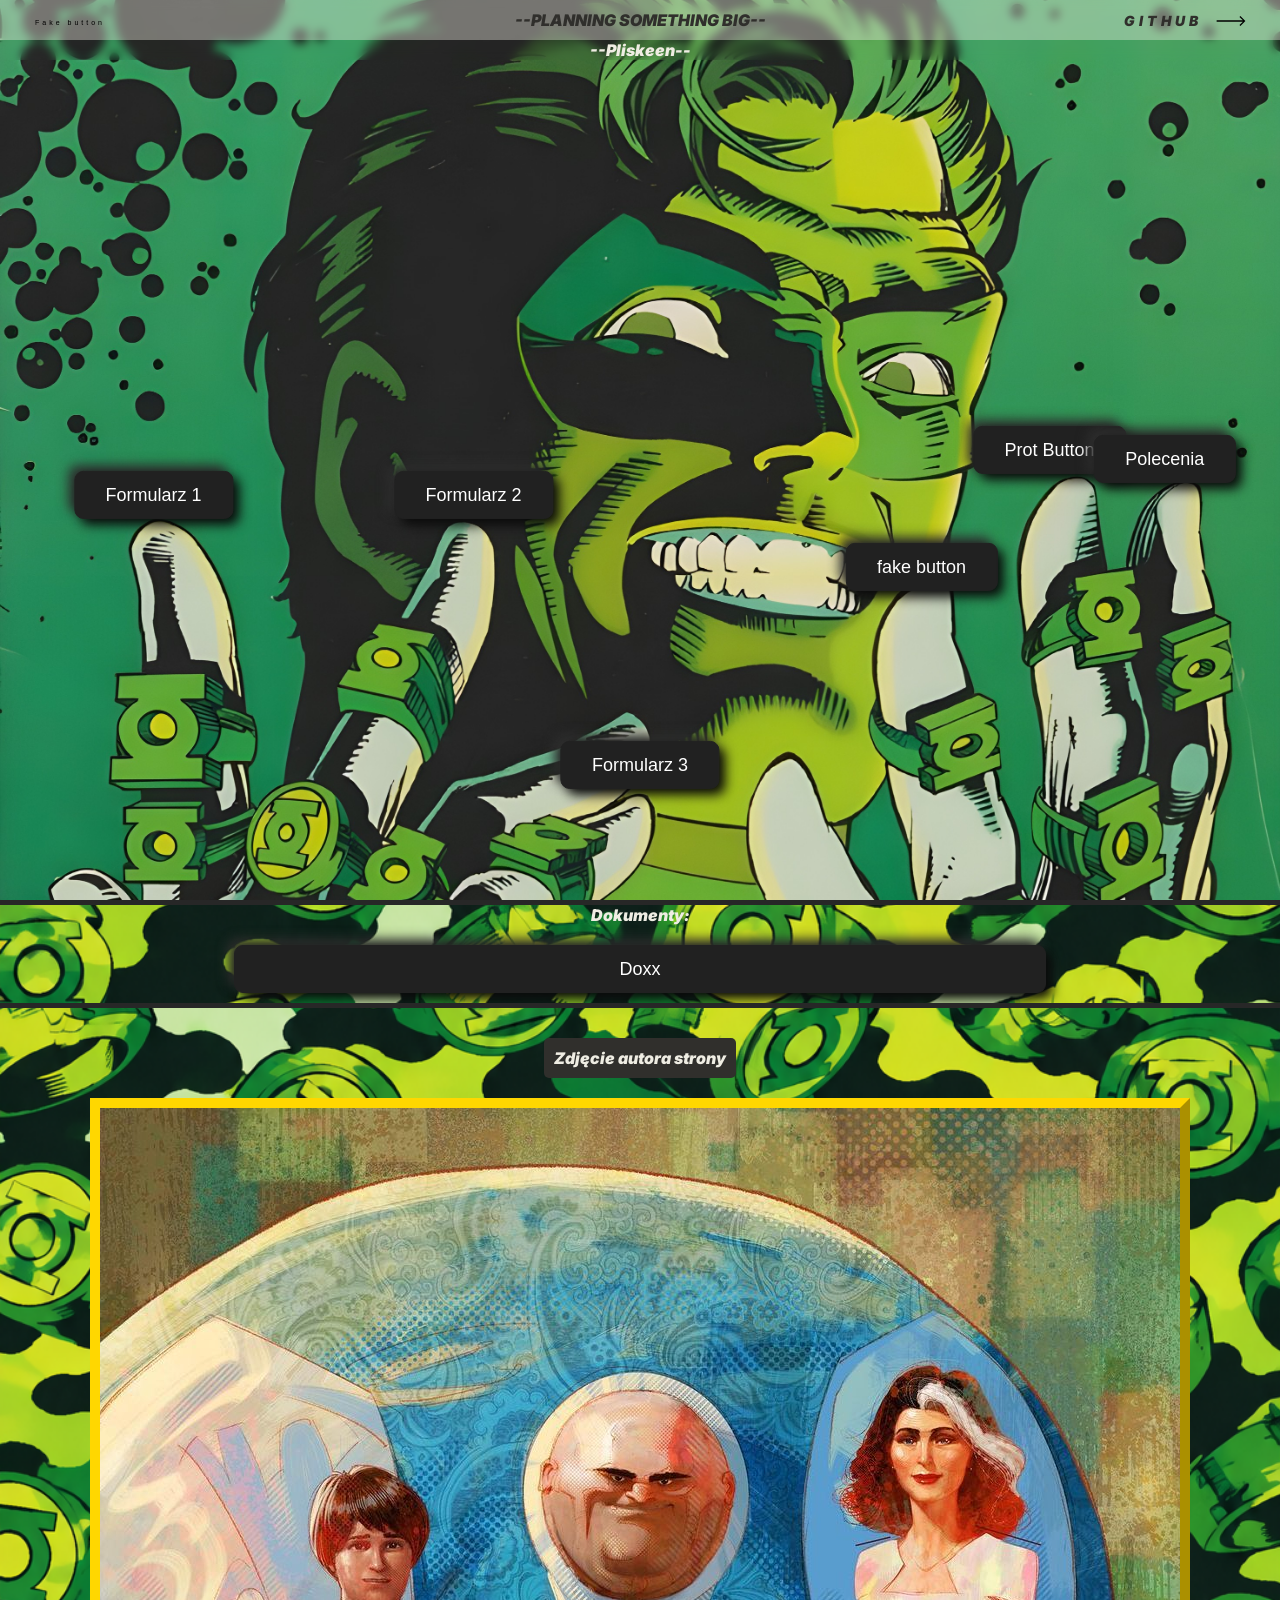
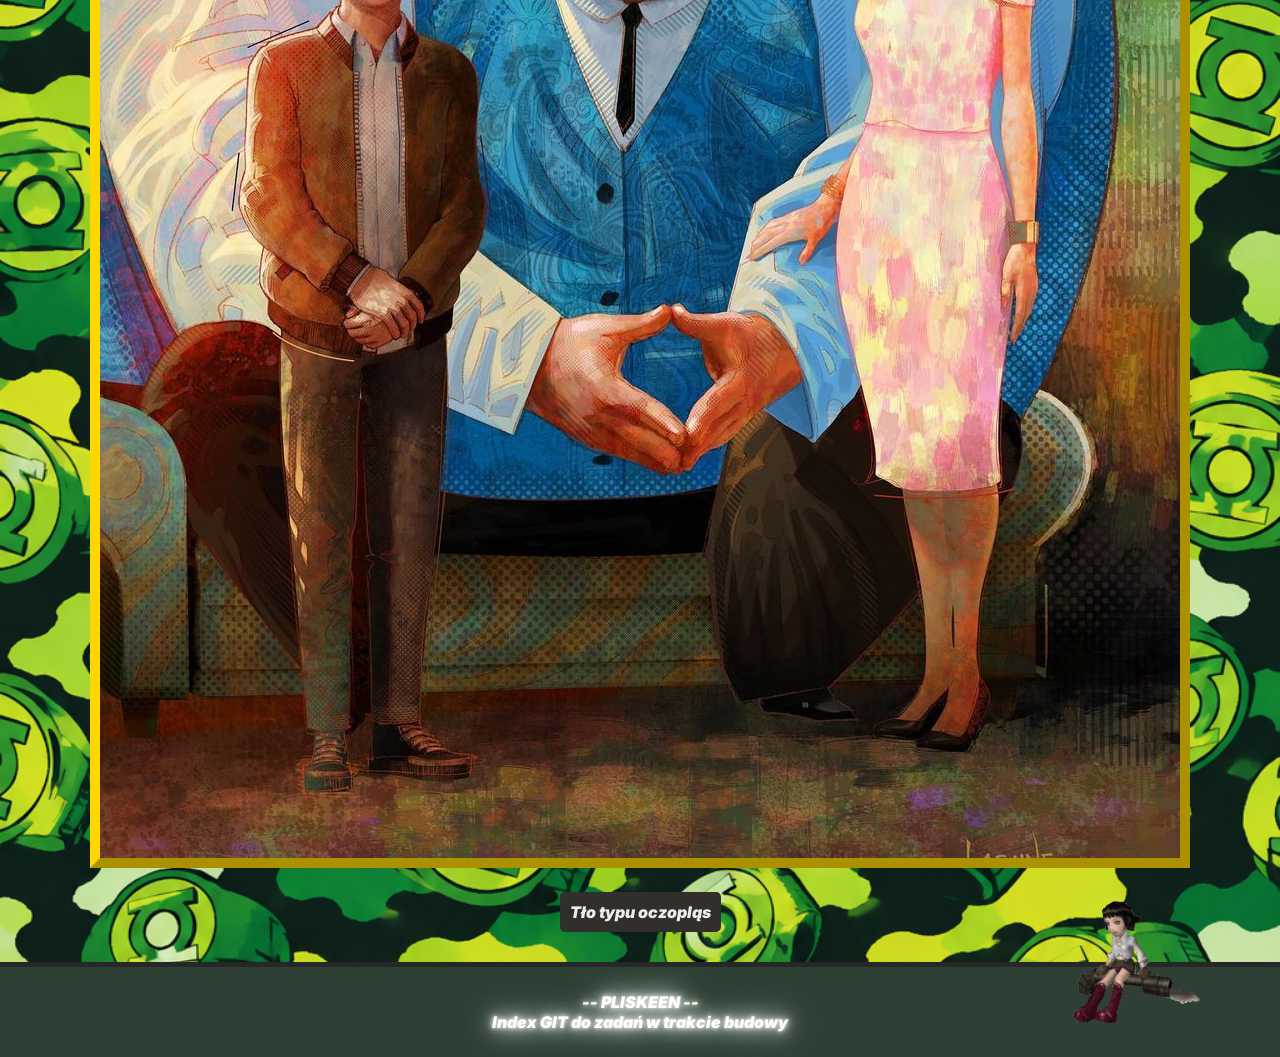
<file: index.html>
<!DOCTYPE html>


	<head>
	    <!-- Przyciski-->
        <link rel="stylesheet" href="bing.css">
        <link rel="stylesheet" href="bing2.css">
        <link rel="stylesheet" href="bing3.css">
        <link rel="stylesheet" href="bing4.css">
        <link rel="stylesheet" href="bing5.css">
        <link rel="stylesheet" href="bing4black.css">
        <!--main styl -->
        <link rel="stylesheet" href="ss.css">
        <!--ikona -->
        <link rel="icon" type="image/png" href="img/smileystill.png">
		<meta charset='utf-8'>
    	<title> Parralex</title>
    </head>
    <body>
        <section class="paka">

                <aside>
                    <!--Button Bat Return-->
                    <span class="bat">
                    <button type="button" class="batman" onclick="window.location.href='https://pliskeen.github.io/FormularzPodstawy/'">
                    <span>Fake button</span>
                    </button>
                    </span>
                    --PLANNING SOMETHING BIG--
                    <!--Button Git Return-->
                    <button type='button' class="cta" onclick="window.location.href='https://github.com/Pliskeen/'">
                      <span class="hover-underline-animation"> Github </span>
                      <svg
                        id="arrow-horizontal"
                        xmlns="http://www.w3.org/2000/svg"
                        width="30"
                        height="10"
                        viewBox="0 0 46 16"
                      >
                        <path
                          id="Path_10"
                          data-name="Path 10"
                          d="M8,0,6.545,1.455l5.506,5.506H-30V9.039H12.052L6.545,14.545,8,16l8-8Z"
                          transform="translate(30)"
                        ></path>
                      </svg>
                    </button>

                </aside>
		<header>
		--Pliskeen--
		</header>
                <nav>

        </section>

		<section>
    	<div class="z padding1">

            <br><br>
            <!--Przyciski do przejścia do podstronek-->
            <button type="button" class="neuroticc przycisk" onclick="window.location.href='Witryny/Formularze/FormularzOG.html'">Formularz 1</button>
            <button type="button" class="neuroticc przycisk2" onclick="window.location.href='Witryny/Formularze/Formularz1.html'">Formularz 2</button>
            <button type="button" class="neuroticc przycisk3" onclick="window.location.href='Witryny/Formularze/Formularz2.html'">Formularz 3</button>
            <button type="button" class="neuroticc przycisk4" onclick="window.location.href='https://www.youtube.com/watch?v=dQw4w9WgXcQ'">fake button</button>
            <button type="button" class="neuroticc przycisk5" onclick="window.location.href='PrototypeButton.html'">Prot Button</button>
            <button type="button" class="neuroticc przycisk6" onclick="window.location.href='Dokumenty/komendy.html'">Polecenia</button>
         </nav>
        </div>
		</section>

        <section >
            <div class="nlo padding2">
                Dokumenty:<br><br>

                    <button type="button" class="neuroticc dox" onclick="window.location.href='Dokumenty/Doxx.html'">Doxx </button>


            </div>
            </section>
            <section class="kingpin">
                <p class="kingpintext">Zdjęcie autora strony</p><br>
                <span><img src="img/Kingpin.jpg" draggable="false" alt="kp" loading="lazy" class="kingpinphoto"></span><br>
                <p class="kingpintext"> Tło typu oczopląs</p>
            </section>
		<footer>
			<p>-- PLISKEEN -- <span class="smiley"> <img src="img/smiley.gif" alt="Smile" draggable="false" loading="lazy"></span><br>Index GIT do zadań w trakcie budowy</p>
		</footer>

    </body>

</html>
</file>
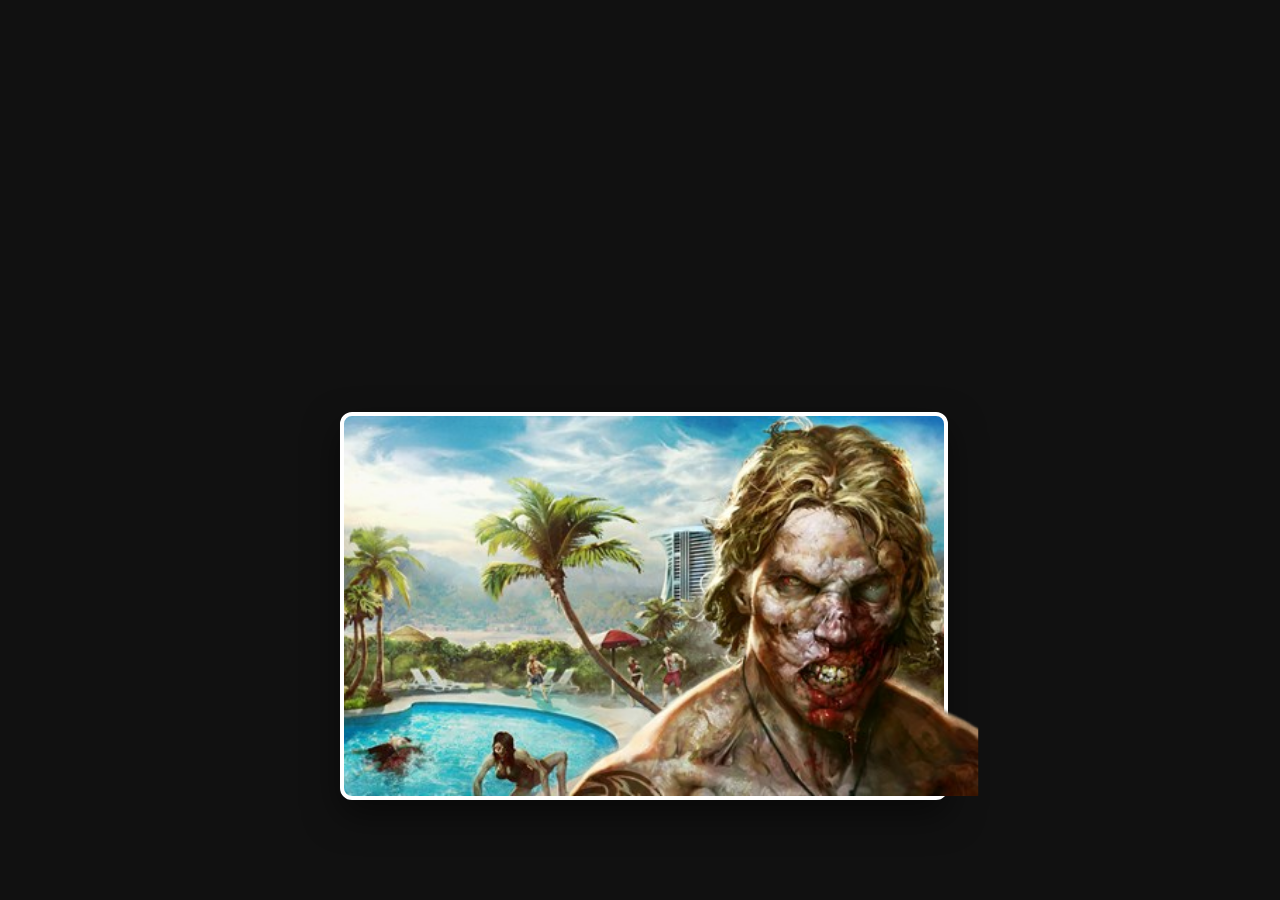
<file: PrototypeButton.html>
<!DOCTYPE html>
<html lang="en">
<head>
    <meta charset="UTF-8">
    <meta name="viewport" content="width=device-width, initial-scale=1.0">
    <title>3D Pop-Out Zombie Button</title>
    <style>
        /* Basic reset and centering for your testing page */
        body {
            margin: 0;
            padding: 0;
            background-color: #111;
            display: flex;
            justify-content: center;
            align-items: center;
            min-height: 100vh;
            font-family: sans-serif;
        }

        /* 1. The main card wrapper */
        .popout-card {
            position: relative;
            width: 600px;
            height: 600px;
            margin-top: 100px; /* Gives space for the head to pop upwards */
            cursor: pointer;
        }

        /* 2. The background frame (The resort/pool scene) */
        .card-background {
            position: absolute;
            bottom: 0;
            left: 0;
            width: 100%;
            height: 380px; /* Shorter than wrapper to leave room for the head */
            background-image: url('img/zombie-silhouette.jfif'); /* Your pool scene file */
            background-size: cover;
            background-position: center;
            border: 4px solid #fff;
            border-radius: 12px;
            box-shadow: 0 15px 35px rgba(0, 0, 0, 0.5);
            overflow: hidden; /* Keeps the background elements strictly inside the frame */
            transition: transform 0.3s ease, box-shadow 0.3s ease;
            z-index: 1;
        }

        /* 3. The isolated full-color zombie layer */
        .zombie-character {
            position: absolute;
            bottom: 4px; /* Aligns perfectly with the bottom border of the frame */
            left: 50%;
            transform: translateX(-50%) scale(1);
            width: auto;
            height: 380px; /* Taller than the background frame so it sticks out */
            z-index: 2; /* Sits directly in front of the background border */

            /* Crucial: Ignores transparent pixel clicks */
            pointer-events: auto;

            transition: transform 0.3s ease, filter 0.3s ease;
        }

        /* --- HOVER EFFECTS (The Pop-Out Action) --- */

        /* When hovering anywhere over the card wrapper... */
        .popout-card:hover .card-background {
            transform: translateY(5px); /* Slightly drops background to enhance depth */
            box-shadow: 0 20px 40px rgba(255, 0, 0, 0.2);
            border-color: crimson; /* Crimson edge switch */
        }

        .popout-card:hover .zombie-character {
            /* Scales the zombie up and pushes him forward slightly */
            transform: translateX(-50%) scale(1.1) translateY(-10px);

            /* Gives the pop-out character a realistic silhouette shadow onto the page */
            filter: drop-shadow(0 20px 15px rgba(0, 0, 0, 0.7));
        }

        /* Smooth click action */
        .popout-card:active .zombie-character {
            transform: translateX(-50%) scale(1.05) translateY(-5px);
        }
    </style>
</head>
<body>

    <!-- The Pop-Out Button Component -->
    <div class="popout-card" role="button" onclick=window.location.href='https://deadislandgame.pl/' aria-label="Dead Island Button">

        <!-- Layer 1: The background window -->
        <div class="card-background"></div>

        <!-- Layer 2: The transparent cutout zombie overlapping the top edge -->
        <img src="img/zombie-silhouette.png" alt="Zombie character" class="zombie-character">

    </div>

</body>
</html>
</file>
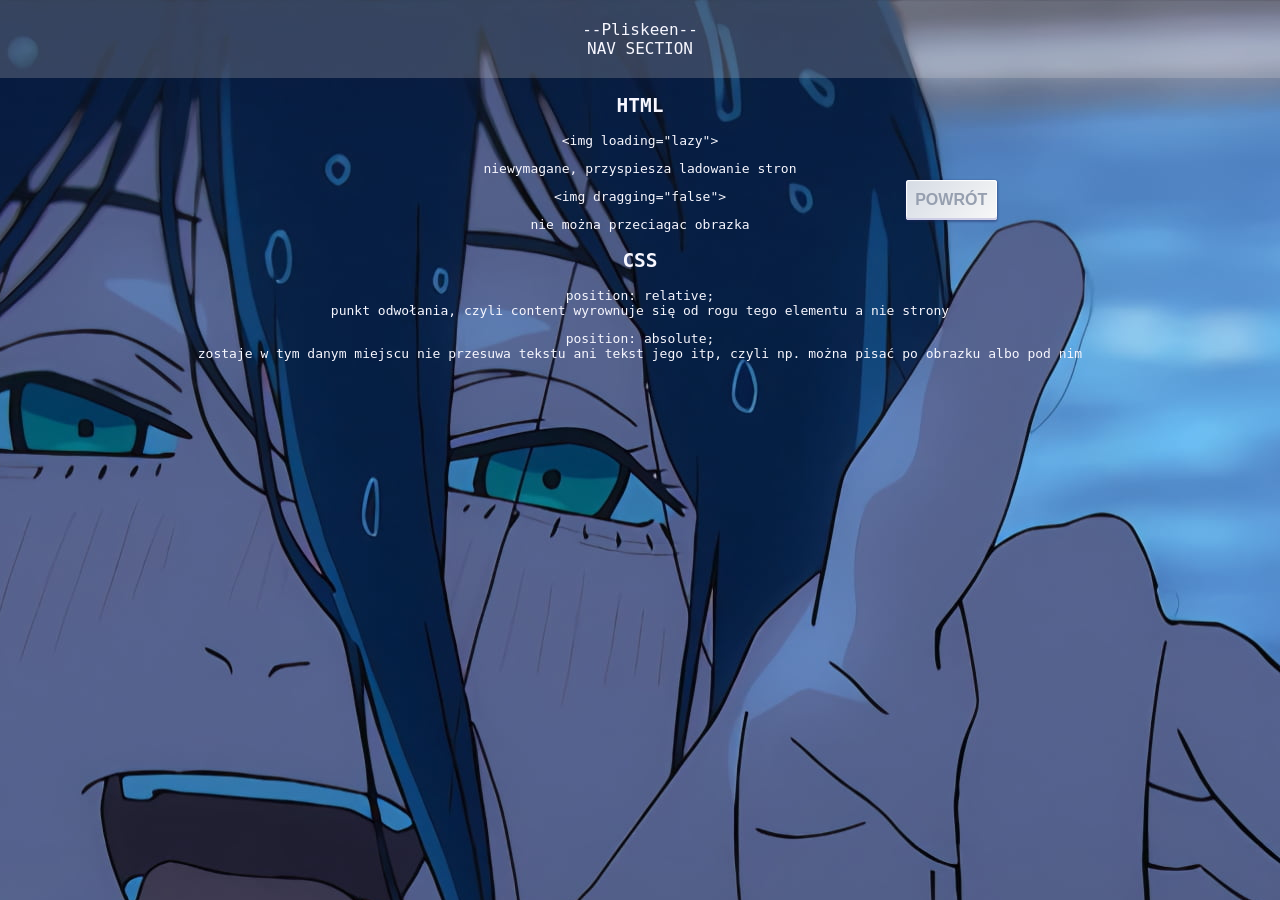
<file: Dokumenty/komendy.html>
<html>
    <head>
        <link rel="stylesheet" href="kom.css">
        <link rel="stylesheet" href="../bing4.css">
        <link rel="stylesheet" href="ctrlbutton.css">
        <title>
            Koms
        </title>
    </head>
    <body>

        <section>
            <header class="centre nav1">
                --Pliskeen--
                <nav>
                    NAV SECTION
                </nav>
            </header>
        </section>
        <section class="centre reli">
            <h2 ">HTML</h2>
            <p><xmp> <img loading="lazy"> </xmp> niewymagane, przyspiesza ladowanie stron</p>
            <p><xmp> <img dragging="false"> </xmp>nie można przeciagac obrazka</p>
        </section>
        <button type="button" class="ctrlbutton Buttons1" onclick="window.location.href='../index.html'"> Powrót</button>
        <section class="centre">
            <h2>CSS</h2>
            <p>position: relative; <br> punkt odwołania, czyli content wyrownuje się od rogu tego elementu a nie strony</p>
            <p>position: absolute; <br> zostaje w tym danym miejscu nie przesuwa tekstu ani tekst jego itp, czyli np. można pisać po obrazku albo pod nim</p>





        </section>
    </body>
</html>
</file>
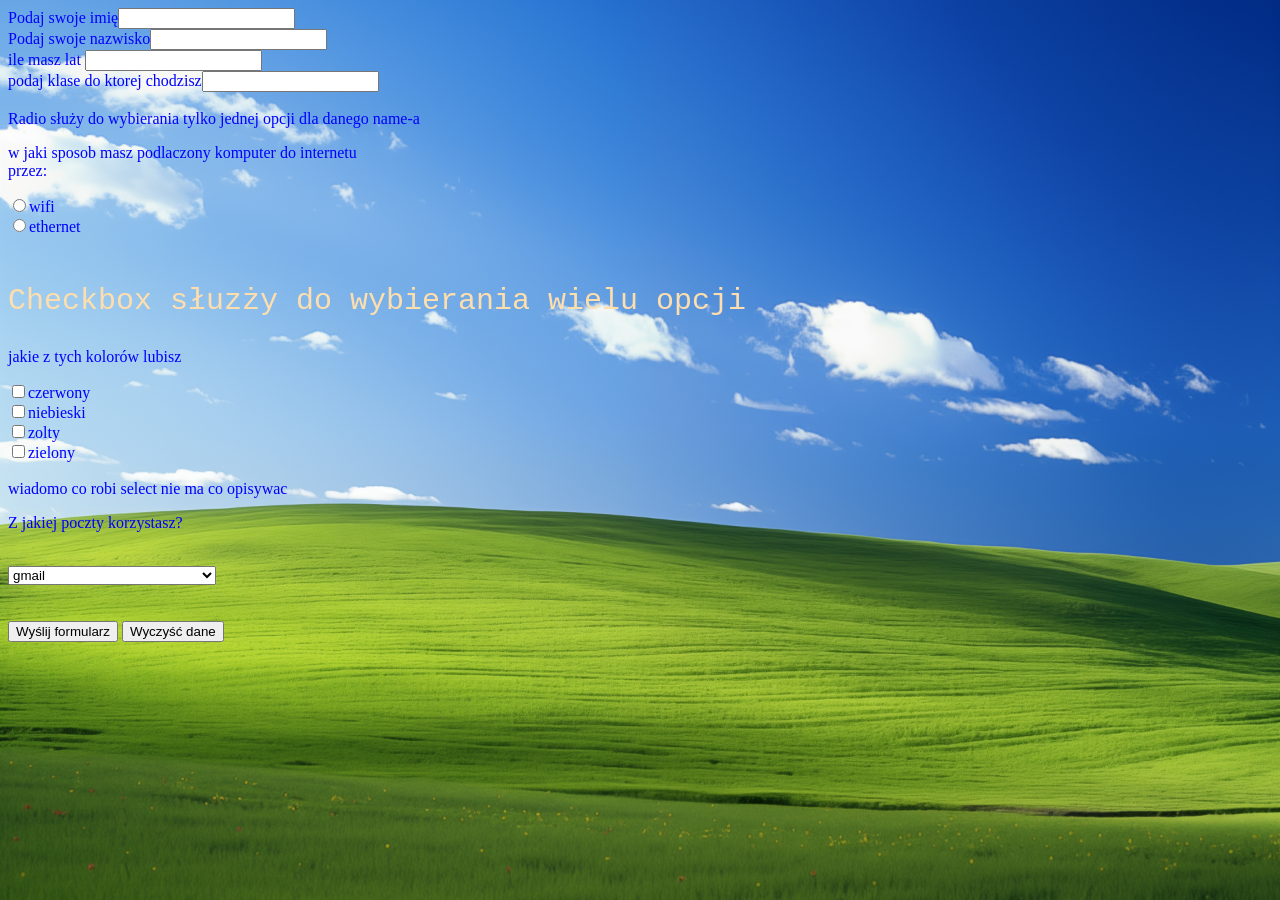
<file: Witryny/Formularze/Formularz1.html>
<html>
    <style>
    body {
      background-image: url('tlo.jpg');
      background-size: cover;
      background-position: center;
      color: blue;
      font-size: 16px;
    }
    .ddd{
        color:navajowhite;
        font-size: 30px;
        font-family:courier;
        font-weight: 400;

    }
  //  form {
 //       background-image: url('tlo.jpg');
//         background-position: center;
 //        color: blue;
 //        font-size: 16px;
//    }
    </style>
<form action="formularz1.php" method="GET" >
Podaj swoje imię<input type="text" name="imie"><br>
Podaj swoje nazwisko<input name="nazwisko"><br>
ile masz lat    <input type="number" name="wiek"><br>
podaj klase do ktorej chodzisz<input type="text" name="klasa"><br>
<br>
<ddd>Radio służy do wybierania tylko jednej opcji dla danego name-a</ddd>
<p> w jaki sposob masz podlaczony komputer do internetu<br> przez:<br> </p>
<input type="radio" name="typ" value="wifi">wifi<br>
<input type="radio" name="typ" value="eth">ethernet<br>
<br>
<p class='ddd'>Checkbox słuzży do wybierania wielu opcji</p>
<p>jakie z tych kolorów lubisz</p>
<input type="checkbox" name="kolor1" value="czerwony">czerwony<br>
<input type="checkbox" name="kolor2" value="niebieski">niebieski<br>
<input type="checkbox" name="kolor3" value="zolty">zolty<br>
<input type="checkbox" name="kolor4" value="zielony">zielony <br>



<br>
<ddd>wiadomo co robi select nie ma co opisywac </ddd>
<p>Z jakiej poczty korzystasz?</p><br>
<select name="poczta"> <br>
	<option selected value="Chomik">gmail</option>
	<option value="Opera">microsoft</option>
	<option value="Opera">yahoo</option>
	<option value="Opera">zadna z powyzej wymienionych</option>

</select>
<br><br><br>
<input type="submit" value="Wyślij formularz">
<!-- Przycisk WYCZYŚĆ DANE -->
<input type="reset" value="Wyczyść dane">
</form>

</html>
</file>
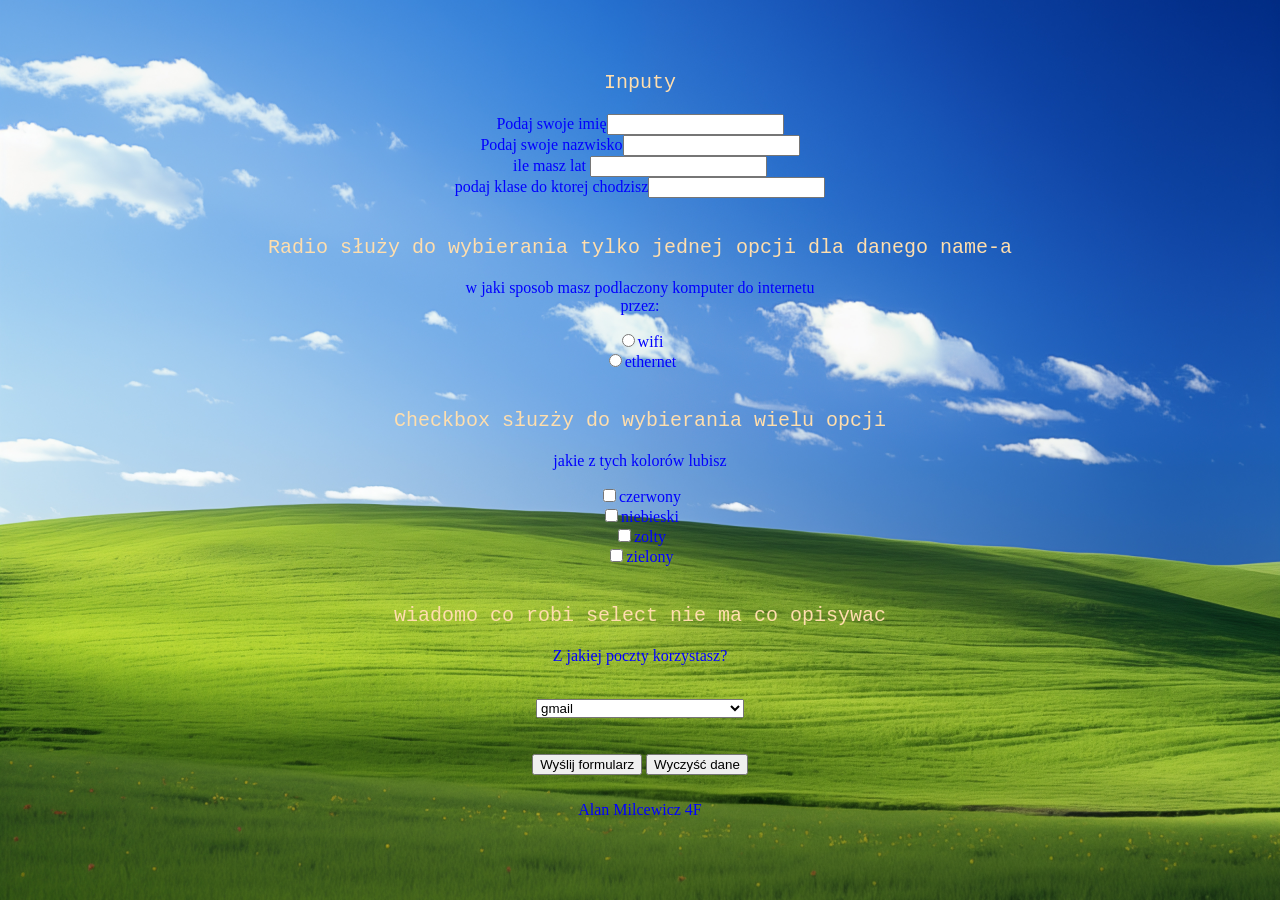
<file: Witryny/Formularze/Formularz2.html>
<html>
	<meta http-equiv="Cache-Control" content="no-cache, no-store, must-revalidate">
<meta http-equiv="Pragma" content="no-cache">
<meta http-equiv="Expires" content="0">
      <link rel="stylesheet" href="tlo.css">

      <p class="ddd">Inputy </p>
<form action="formularz1.php" method="GET" >
Podaj swoje imię<input type="text" name="imie"><br>
Podaj swoje nazwisko<input name="nazwisko"><br>
ile masz lat    <input type="number" name="wiek"><br>
podaj klase do ktorej chodzisz<input type="text" name="klasa"><br>
<br>
<p class='ddd'>Radio służy do wybierania tylko jednej opcji dla danego name-a</p>
<p> w jaki sposob masz podlaczony komputer do internetu<br> przez:<br> </p>
<input type="radio" name="typ" value="wifi">wifi<br>
<input type="radio" name="typ" value="eth">ethernet<br>
<br>
<p class='ddd'>Checkbox słuzży do wybierania wielu opcji</p>
<p>jakie z tych kolorów lubisz</p>
<input type="checkbox" name="kolor1" value="czerwony">czerwony<br>
<input type="checkbox" name="kolor2" value="niebieski">niebieski<br>
<input type="checkbox" name="kolor3" value="zolty">zolty<br>
<input type="checkbox" name="kolor4" value="zielony">zielony <br>



<br>
<p class='ddd'>wiadomo co robi select nie ma co opisywac </p>
<p>Z jakiej poczty korzystasz?</p><br>
<select name="poczta"> <br>
	<option selected value="Chomik">gmail</option>
	<option value="Opera">microsoft</option>
	<option value="Opera">yahoo</option>
	<option value="Opera">zadna z powyzej wymienionych</option>

</select>
<br><br><br>
<input type="submit" value="Wyślij formularz">
<!-- Przycisk WYCZYŚĆ DANE -->
<input type="reset" value="Wyczyść dane">
</form>
<p class="stt">Alan Milcewicz 4F</p>
</html>
</file>
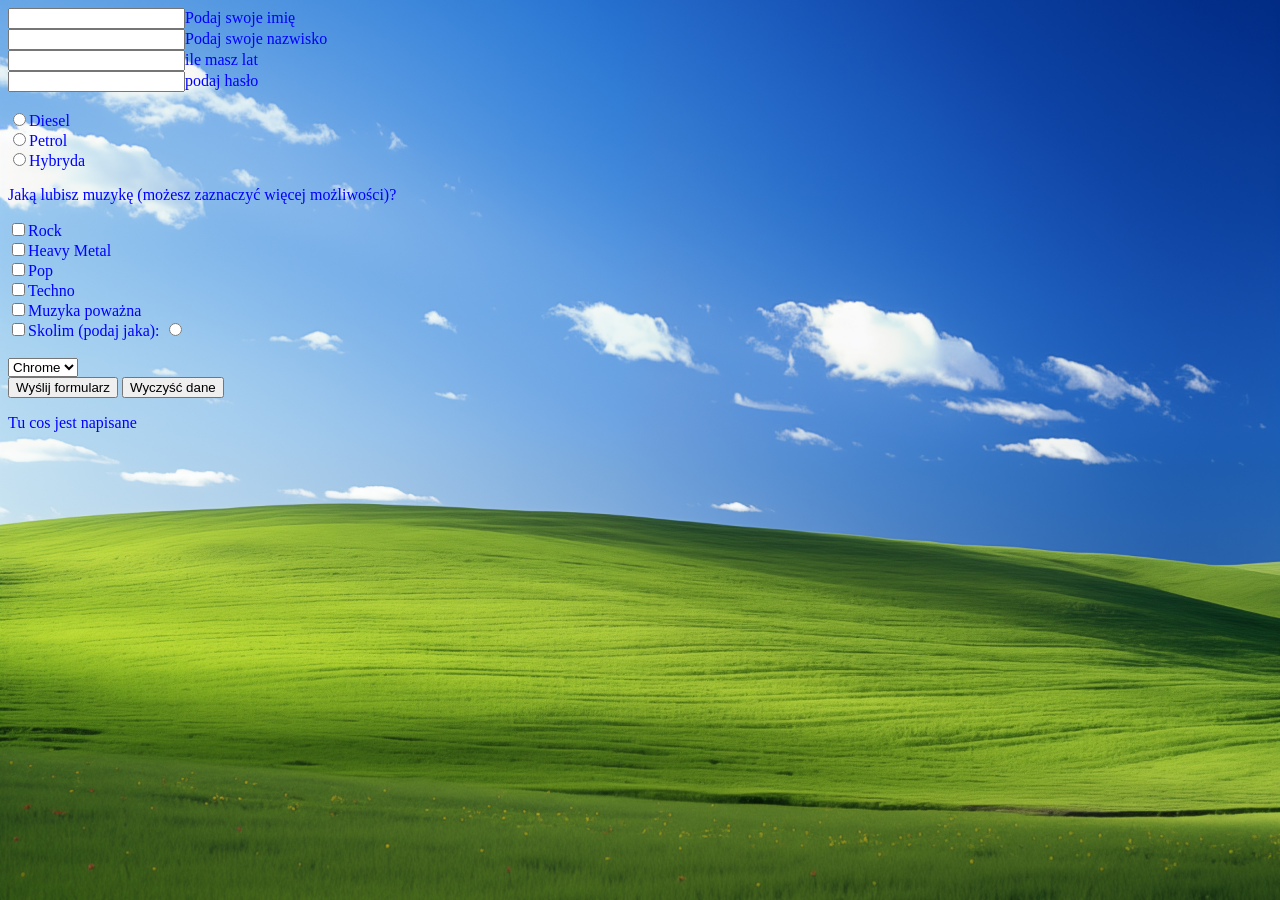
<file: Witryny/Formularze/FormularzOG.html>
<html>
    <style>
    body {
      background-image: url('tlo.jpg');
      background-size: cover;
      background-position: center;
      color: blue;
      font-size: 16px;
    }
  //  form {
 //       background-image: url('tlo.jpg');
//         background-position: center;
 //        color: blue;
 //        font-size: 16px;
//    }
    </style>
<form action="formularz1.php" method="GET" >
<input type="text" name="imie">Podaj swoje imię<br>
<input name="nazwisko">Podaj swoje nazwisko<br>
<input type="number" name="wiek">ile masz lat<br>
<input type="password" name="haslo">podaj hasło<br>

<br>
<input type="radio" name="typ" value="D">Diesel<br>
<input type="radio" name="typ" value="P">Petrol<br>
<input type="radio" name="typ" value="H">Hybryda<br>

<p>Jaką lubisz muzykę (możesz zaznaczyć więcej możliwości)?</p>
<input type="checkbox" name="Muzyka" value="Rock">Rock<br>
<input type="checkbox" name="Muzyka2" value="HeavyMetal">Heavy Metal<br>
<input type="checkbox" name="Muzyka3" value="Pop">Pop<br>
<input type="checkbox" name="Muzyka4" value="Techno">Techno<br>
<input type="checkbox" name="Muzyka5" value="Muzykapowazna">Muzyka poważna<br>
<input type="checkbox" name="Muzyka6" value="Gowno">Skolim (podaj jaka):

<input type="radio" name="typ" value="c"> <br>
<br>
<select name="Przeglądarka">
	<option selected value="Chomik">Chrome</option>
	<option value="Opera">Opera</option>


</select>
<br>
<input type="submit" value="Wyślij formularz">
<!-- Przycisk WYCZYŚĆ DANE -->
<input type="reset" value="Wyczyść dane">
</form>


Tu cos jest napisane
</html>
</file>
<file: bing.css>
.frutiger-button {
  cursor: pointer;
  position: relative;
  padding: 2px;
  border-radius: 6px;
  border: 0;
  text-shadow: 1px 1px #000a;
  background: linear-gradient(#006caa, #00c3ff);
  box-shadow: 0px 4px 6px 0px #0008;
  transition: 0.3s all;
}

.frutiger-button:hover {
  box-shadow: 0px 6px 12px 0px #0009;
}

.frutiger-button:active {
  box-shadow: 0px 0px 0px 0px #0000;
}

.inner {
  position: relative;
  inset: 0px;
  padding: 1em;
  border-radius: 4px;
  background: radial-gradient(circle at 50% 100%, #30f8f8 10%, #30f8f800 55%),
    linear-gradient(#00526a, #009dcd);
  overflow: hidden;
  transition: inherit;
}

.inner::before {
  content: "";
  position: absolute;
  inset: 0;
  background: linear-gradient(-65deg, #0000 40%, #fff7 50%, #0000 70%);
  background-size: 200% 100%;
  background-repeat: no-repeat;
  animation: thing 3s ease infinite;
}

@keyframes thing {
  0% {
    background-position: 130%;
    opacity: 1;
  }

  to {
    background-position: -166%;
    opacity: 0;
  }
}

.top-white {
  position: absolute;
  border-radius: inherit;
  inset: 0 -8em;
  background: radial-gradient(
    circle at 50% -270%,
    #fff 45%,
    #fff6 60%,
    #fff0 60%
  );
  transition: inherit;
}

.inner::after {
  content: "";
  position: absolute;
  inset: 0;
  border-radius: inherit;
  transition: inherit;
  box-shadow: inset 0px 2px 8px -2px #0000;
}

.frutiger-button:active .inner::after {
  box-shadow: inset 0px 2px 8px -2px #000a;
}

.text {
  position: relative;
  z-index: 1;
  color: white;
  font-weight: 550;
  transition: inherit;
}
</file>
<file: bing2.css>
.button {
  padding: 15px 20px;
  border: none;
  outline: none;
  background-color: #151515;
  color: #eee;
  border-radius: 7px;
  font-weight: 600;
  cursor: pointer;
  transition: all 0.25s ease-out;
}

.button:hover {
  transform: translateY(-3px);
}

.button-span {
  color: #aaa;
}
</file>
<file: bing3.css>
.cta {
  border: none;
  background: none;
  cursor: pointer;
  font-family: inter18italic;
  color:#302f2c;

}

.cta span {

  padding-bottom: 7px;
  letter-spacing: 4px;
  font-size: 14px;
  padding-right: 15px;
  text-transform: uppercase;
}

.cta svg {
  transform: translateX(-8px);
  transition: all 0.3s ease;
}

.cta:hover svg {
  transform: translateX(0);
}

.cta:active svg {
  transform: scale(0.9);
}

.hover-underline-animation {
  position: relative;
  color: #302f2c;
  padding-bottom: 20px;
}

.hover-underline-animation:after {
  content: "";
  position: absolute;
  width: 100%;
  transform: scaleX(0);
  height: 2px;
  bottom: 0;
  left: 0;
  background-color: #000000;
  transform-origin: bottom right;
  transition: transform 0.25s ease-out;
}

.cta:hover .hover-underline-animation:after {
  transform: scaleX(1);
  transform-origin: bottom left;
}
@font-face {
 font-family: inter18italic;
 src: url('Font/Inter_18pt-BlackItalic.ttf');
	}
</file>
<file: bing4.css>
.neurotic {
  color: #090909;
  padding: 0.7em 1.7em;
  font-size: 18px;
  border-radius: 0.5em;
  background: #e8e8e8;
  cursor: pointer;
  border: 1px solid #e8e8e8;
  transition: all 0.3s;
  box-shadow: 6px 6px 12px #c5c5c5, -6px -6px 12px #ffffff;
}

.neurotic:active {
  color: #666;
  box-shadow: inset 4px 4px 12px #c5c5c5, inset -4px -4px 12px #ffffff;
}
</file>
<file: bing5.css>
.batman {
 border: none;
 position: relative;
 width: 100px;
 height: 36px;
 padding: 0;
 z-index: 2;
 -webkit-mask: url("data:image/svg+xml,%3Csvg xmlns='http://www.w3.org/2000/svg' height='868' width='2500' viewBox='0 0 726 252.17'%3E%3Cpath d='M483.92 0S481.38 24.71 466 40.11c-11.74 11.74-24.09 12.66-40.26 15.07-9.42 1.41-29.7 3.77-34.81-.79-2.37-2.11-3-21-3.22-27.62-.21-6.92-1.36-16.52-2.82-18-.75 3.06-2.49 11.53-3.09 13.61S378.49 34.3 378 36a85.13 85.13 0 0 0-30.09 0c-.46-1.67-3.17-11.48-3.77-13.56s-2.34-10.55-3.09-13.61c-1.45 1.45-2.61 11.05-2.82 18-.21 6.67-.84 25.51-3.22 27.62-5.11 4.56-25.38 2.2-34.8.79-16.16-2.47-28.51-3.39-40.21-15.13C244.57 24.71 242 0 242 0H0s69.52 22.74 97.52 68.59c16.56 27.11 14.14 58.49 9.92 74.73C170 140 221.46 140 273 158.57c69.23 24.93 83.2 76.19 90 93.6 6.77-17.41 20.75-68.67 90-93.6 51.54-18.56 103-18.59 165.56-15.25-4.21-16.24-6.63-47.62 9.93-74.73C656.43 22.74 726 0 726 0z'/%3E%3C/svg%3E") no-repeat 50% 50%;
 mask: url("data:image/svg+xml,%3Csvg xmlns='http://www.w3.org/2000/svg' height='868' width='2500' viewBox='0 0 726 252.17'%3E%3Cpath d='M483.92 0S481.38 24.71 466 40.11c-11.74 11.74-24.09 12.66-40.26 15.07-9.42 1.41-29.7 3.77-34.81-.79-2.37-2.11-3-21-3.22-27.62-.21-6.92-1.36-16.52-2.82-18-.75 3.06-2.49 11.53-3.09 13.61S378.49 34.3 378 36a85.13 85.13 0 0 0-30.09 0c-.46-1.67-3.17-11.48-3.77-13.56s-2.34-10.55-3.09-13.61c-1.45 1.45-2.61 11.05-2.82 18-.21 6.67-.84 25.51-3.22 27.62-5.11 4.56-25.38 2.2-34.8.79-16.16-2.47-28.51-3.39-40.21-15.13C244.57 24.71 242 0 242 0H0s69.52 22.74 97.52 68.59c16.56 27.11 14.14 58.49 9.92 74.73C170 140 221.46 140 273 158.57c69.23 24.93 83.2 76.19 90 93.6 6.77-17.41 20.75-68.67 90-93.6 51.54-18.56 103-18.59 165.56-15.25-4.21-16.24-6.63-47.62 9.93-74.73C656.43 22.74 726 0 726 0z'/%3E%3C/svg%3E") no-repeat 50% 50%;
 -webkit-mask-size: 100%;
 cursor: pointer;
 background-color: transparent;
 transform: translateY(8px)
}

.batman:after {
 content: '';
 position: absolute;
 left: 0;
 right: 0;
 bottom: 0;
 box-shadow: 0px 0 0 0 white;
 transition: all 2s ease;
}

.batman:hover:after {
 box-shadow: 0px -13px 56px 12px #ffffffa6;
}

.batman span {
 position: absolute;
 width: 100%;
 font-size: 7px;
 font-weight: 100;
 left: 50%;
 top: 39%;
 letter-spacing: 3px;
 text-align: center;
 transform: translate(-50%,-50%);
 color: black;
 transition: all 2s ease;
}

.batman:hover span {
 color: white;
}

.batman:before {
 content: '';
 position: absolute;
 width: 0;
 height: 100%;
 background-color: black;
 left: 50%;
 top: 50%;
 transform: translate(-50%, -50%);
 transition: all 1s ease;
}

.batman:hover:before {
 width: 100%;
}
</file>
<file: bing4black.css>
.neuroticc {
    color: #fff;
    padding: 0.7em 1.7em;
    font-size: 18px;
    border-radius: 0.5em;
    background: #212121;
    cursor: pointer;
    border: 1px solid #212121;
    transition: all 0.3s;
    box-shadow:
      6px 6px 12px #0a0a0a,
      -6px -6px 12px #2f2f2f;
}

.neuroticc:active {
    color: #666;
    box-shadow:
      0px 0px 0px #000,
      0px 0px 0px #2f2f2f,
      inset 4px 4px 12px #1a1a1a,
      inset -4px -4px 12px #1f1f1f;
}
</file>
<file: ss.css>
body {
    min-height: 100vh;
    margin: 0;
    padding: 0;
    color: #efede3;
    font-family: inter18italic;
   background-color:#2AA360;/*background-color:#C6C3B5;*/


}
/* Kontener glowny -stanowi punkt odniesienia dla przyciskow */
.z {

    position: relative;
    min-height: 100vh;
    background-image: url("img/01-Hal.jpg");
    background-position: center;
    background-repeat: no-repeat;
    background-size: cover;
}


/* przyciski wyprocentowane wzgledem tla z kontenera z*/
/* zmiana pozycji - top, left */
.przycisk {
    position: absolute;
    top: 55%;                         /* jak daleko od gory */
    left: 12%;                        /* jak daleko od lewej */
    transform: translate(-50%, -50%); /* centrowanie przycisku  */
}

.przycisk2 {
    position: absolute;
    top: 55%;
    left: 37%;
    transform: translate(-50%, -50%);
}

.przycisk3 {
    position: absolute;
    top: 85%;
    left: 50%;
    transform: translate(-50%, -50%);
}
.przycisk4 {
    position: absolute;
    top: 63%;
    left: 72%;
    transform: translate(-50%, -50%);
}
.przycisk5 {
    position: absolute;
    top: 50%;
    left: 82%;
    transform: translate(-50%, -50%);
}
.przycisk6 {
    position: absolute;
    top: 51%;
    left: 91%;
    transform: translate(-50%, -50%);
}

footer {
    text-align: center;
    background-color: rgba(48, 47, 44, 0.85);
    backdrop-filter: blur(10px);
    position: relative;
    width: 100%;
    margin-top: auto;
    padding: 25px 0;
    box-sizing: border-box;



}

footer p {
    margin: 0;
    padding: 0;
    color: #fff;
    text-shadow:
      0 0 4px #efede3,
      0 0 10px #efede3,
      0 0 20px #efedee,
      0 0 40px #efedee;

}

footer .smiley {
    position: absolute;
    right: 70px;
    top: 50%;
    height: 0;
    transform: translateY(-50%);
    display: flex;
    background-color: rgba(48, 47, 44, 0.85);
    backdrop-filter: blur(8px);
    align-items: center;
    margin-top: auto;
}

footer .smiley img {
    width: 150px;
    height: auto;
    display: block;
    transform: translateY(-30%);

}

header {
    text-align: center;
    justify-content: center;

}

header hr {
    width: 25%;
    height: 4px;
    border: none;
    background-color: snow;
    margin: 0 auto;
}

aside {
    position: sticky;
    top: 0;
    width: 100%;
    height: 40px;
    background-color: rgba(239, 237, 227, 0.4);
    backdrop-filter: blur(8px);
    color: #302f2c;
    display: flex;
    justify-content: center;
    align-items: center;
    box-sizing: border-box;
    padding: 0 20px;
}

aside .cta {
    position: absolute;
    right: 20px;
}

aside .bat {
    position: absolute;
    left: 20px;
}

p {
    margin: 20px;
    padding-top: 15px;
}

@font-face {
    font-family: inter18italic;
    src: url('Font/Inter_18pt-BlackItalic.ttf');
}
.nlo{
    text-align: center;
    padding-bottom: 10px;


}
.dox{
    justify-content: space-between;
    padding-inline:30%;
}
.padding1{

    border-bottom: 5px solid #272727;
}
.padding2{
    background-position: center;
    background-repeat: repeat;
    background-size: cover;
    background-image: url('img/hal3.png') ;
}
.kingpin{
    border-top: 5px solid #272727;
    border-bottom: 5px solid #272727;
    padding-top:10px;
    padding-bottom:10px;
    position:relative;
    justify-content: top;
    text-align: center;


    background-position: center;
    background-repeat: repeat;
    background-size: cover;
    background-image: url('img/hal3.png') ;
}
.kingpinphoto{
    border:10px outset gold;
}
.kingpintext{
    background-color:#302f2c;
    align-self: center;
    display: inline-block;
    width:auto;
    padding: 10px;
    border-radius: 5px;

}

.paka {
    position: fixed;       /* menu nie znika */
    top: 0;
    left: 0;
    width: 100%;
    z-index: 9999;         /* Priorytet wyswietlania */
    backdrop-filter: blur(5px);
}


/*body {
    margin: 0;
    padding: 0;
    color: #efede3;
    font-family: inter18italic;
    background: #302f2c;
}

.hero {
    position: relative;
    width: 100%;
    height: 100vh;

    background-image: url('img/Halupscale2.png');
    background-position: center;
    background-repeat: no-repeat;
    background-size: cover;
}
*/
</file>
<file: Dokumenty/kom.css>
body{
    color: #efede3;
    font-family: monospace;
    /*background-color:#05614B;*/
    background-image: url("../img/reze.jpg");

    background-position:top;
    color:#f7f7ff;
    padding:0px;
    margin:0px;

}
header{
    font-weight:500;
    font-size: 16px;
}
.centre{
    text-align:center;

}
.reli{
    text-align: center;
    position:relative;
}
.Buttons1{
    position:absolute;
    left:70%;
    top:20%;
    transform: transform: translate(-50%, -50%);
}
.nav1{
 padding:20px;
 background-color:rgba(239, 230, 222,0.2);
}
/*chuj wie czemu nie dziala*/
@font-face {
    font-family: Robocop;
    src: url('../Font/Roboto-Regular.woff');
}
@font-face {
    font-family: Bungee;
    src: url('../Font/Bungee-Regular.ttf');
}
</file>
<file: Dokumenty/ctrlbutton.css>
.ctrlbutton {
  --key-text-color: #969faf;
  --docsearch-key-shadow: inset 0 -2px 0 0 #cdcde6, inset 0 0 1px 1px #fff,
    0 1px 2px 1px rgba(30, 35, 90, 0.4);
  --docsearch-key-gradient: linear-gradient(-225deg, #d5dbe4, #f8f8f8);
  border: none;
  background: var(--docsearch-key-gradient);
  border-radius: 3px;
  box-shadow: var(--docsearch-key-shadow);
  color: var(--key-text-color);
  cursor: pointer;
  height: 2.5em;
  text-align: center;
  padding: 0.6em;
  margin: 0 0.6em;
  display: inline-block;
  text-transform: uppercase;
  font-weight: bold;
  font-size: 1em;
  min-width: 1em;
  line-height: 1em;
  user-select: none;
}
</file>
<file: Witryny/Formularze/tlo.css>
body {
  background-image: url('tlo.jpg');
  background-size: cover;
  background-position: center;
  color: blue;
  font-size: 16px;
  align-items:center;
  text-align:center;
  align-content:center;
  margin: 10px;
}
.ddd{
    color:navajowhite;
    font-size: 20px;
    font-family:courier;
}
.stt{

    padding:10px;
    margin-top:10px auto;
}
</file>
